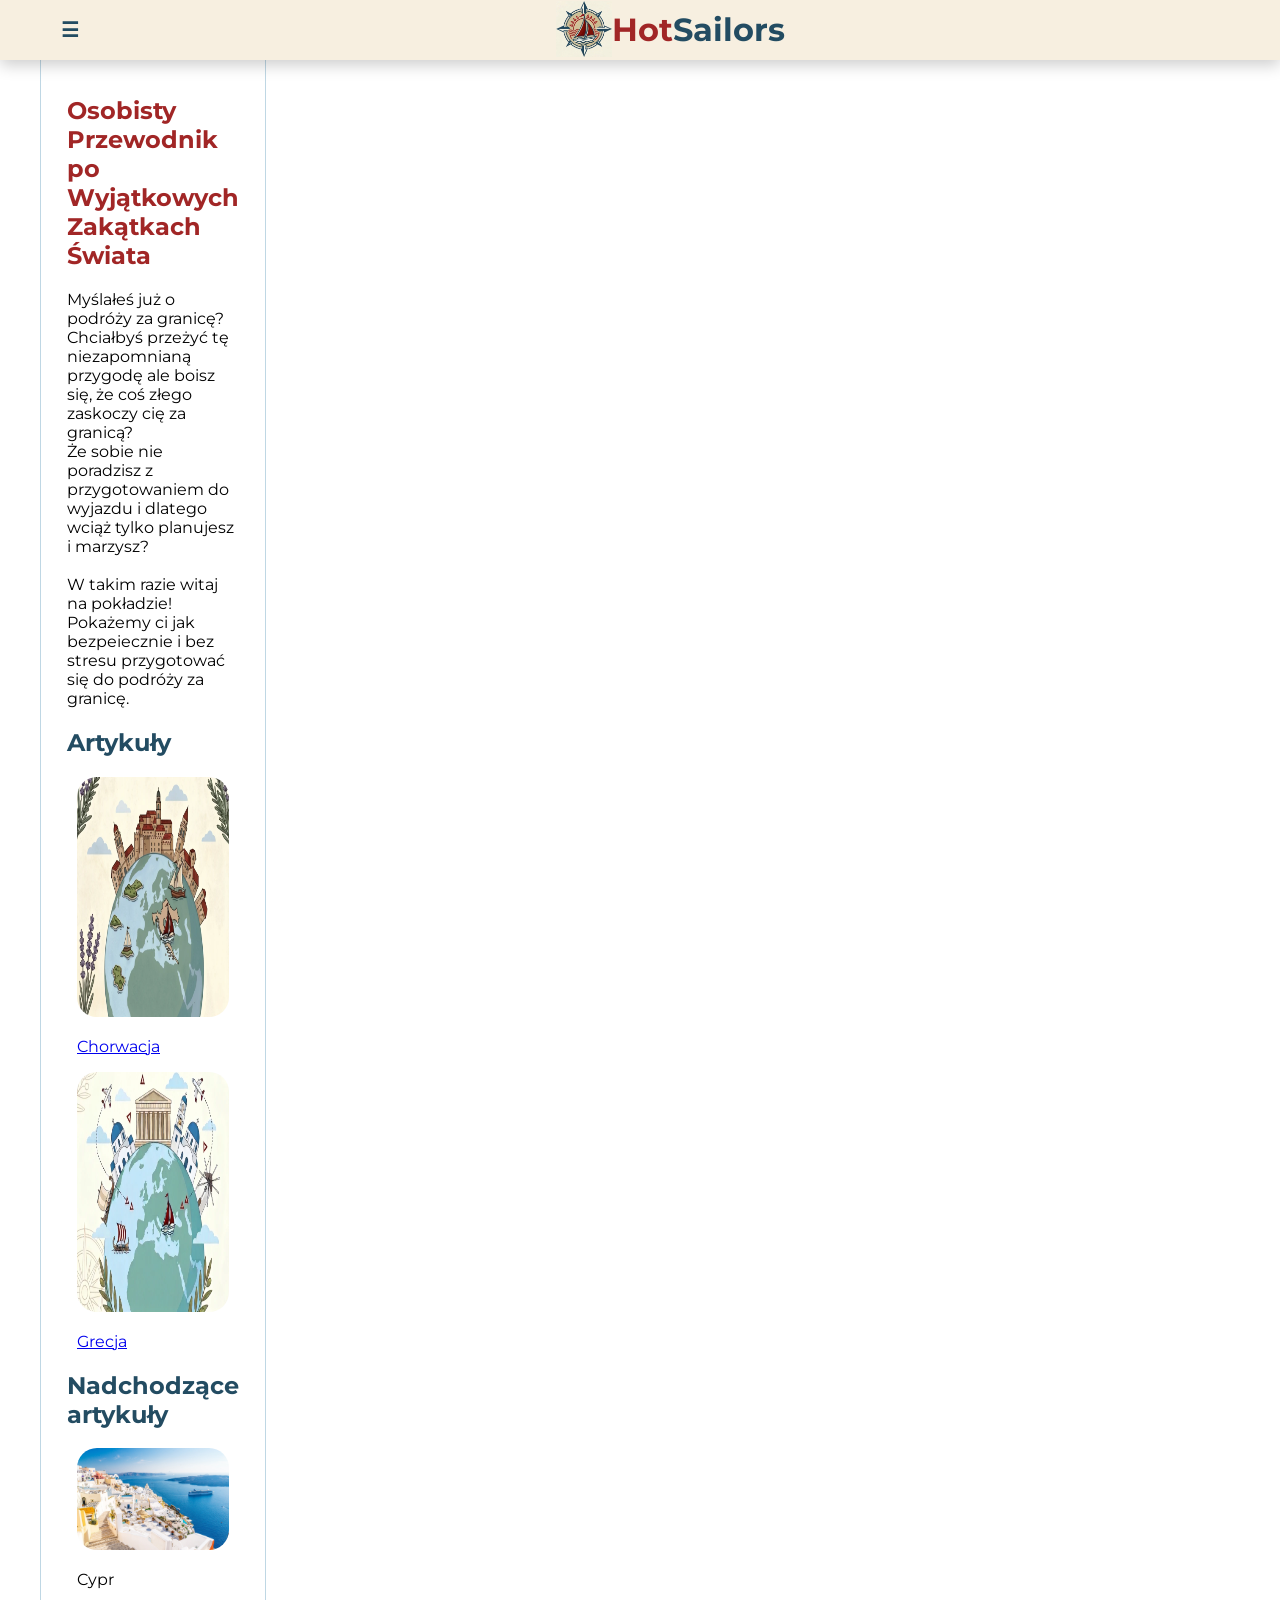
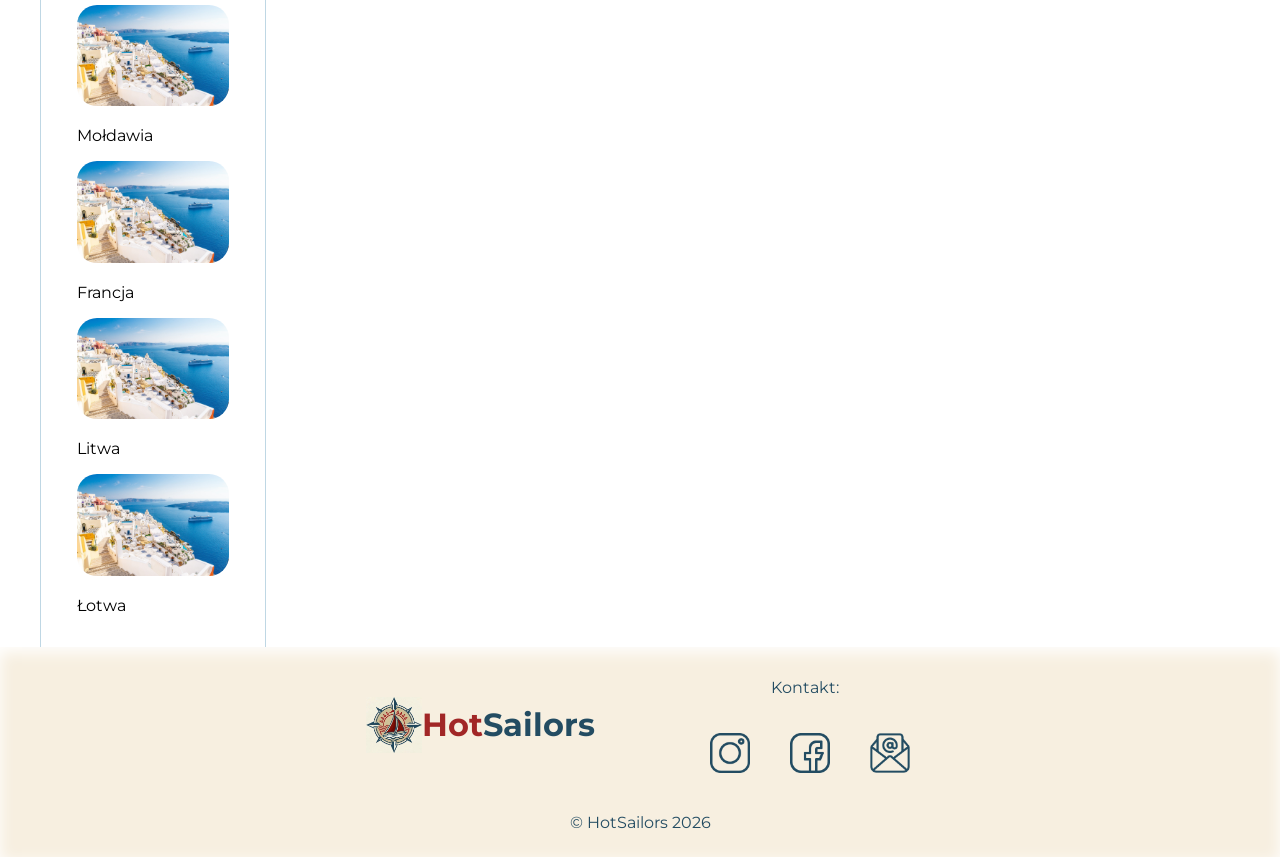
<file: index.html>
<!DOCTYPE html>
<html lang="pl">
<head>

    <meta charset="UTF-8">
    <meta name="viewport" content="width=device-width, initial-scale=1.0">

    <link href="https://fonts.googleapis.com/css2?family=Montserrat:wght@400;600;700&display=swap" rel="stylesheet">

    <link rel="stylesheet" href="style.css">

    <!--Favicon-->
    <link rel="icon" type="image/png" href="favicon/favicon-96x96.png" sizes="96x96" />
    <link rel="icon" type="image/svg+xml" href="favicon/favicon.svg" />
    <link rel="shortcut icon" href="favicon/favicon.ico" />
    <link rel="apple-touch-icon" sizes="180x180" href="favicon/apple-touch-icon.png" />
    <link rel="manifest" href="favicon/site.webmanifest" />

    <title>HotSailors</title>

</head>
<body>

    <!--Pasek nawigacyjny-->
    <nav>
        <div class="baner">
            <button id="hamburger" onclick="menu()">☰</button>
            <div id="hotsailors"> <a href="index.html"> <img id="Logo_HS" src="images/logo.webp" alt="Logo_HS" width="431px" height="440px"> <span id="hot">Hot</span><span id="sailors">Sailors</span></a></div> <!--baner-->
            <!-- <div>O</div> -->
        </div>
        <ul id="menu" class="menu">
            <li> <a href="index.html">Strona główna</a></li>
            <li> <a href="about/index.html">O nas</a></li>
            <li> <a href="contact/index.html">Kontakt</a></li>
        </ul>
    </nav>


    <!--Główna treść (Main)-->
    <main id="main"> 
        <article class="page">
            <div> <h1>Osobisty Przewodnik po Wyjątkowych Zakątkach Świata</h1></div>
            <!--
            <div class="photos"> 
                <img src="images/grecja.jpg" alt="grecja">
                <p class="imgdis">Grecja</p>
            </div>
            -->
            <div class="textAbout"> 
                <p>
                    Myślałeś już o podróży za granicę? 
                    Chciałbyś przeżyć tę niezapomnianą przygodę ale boisz się, że coś złego zaskoczy cię za granicą?<br>
                    Że sobie nie poradzisz z przygotowaniem do wyjazdu i dlatego wciąż tylko planujesz i marzysz?<br><br>
                    W takim razie witaj na pokładzie!
                    Pokażemy ci jak bezpeiecznie i bez stresu przygotować się do podróży za granicę.
                </p>
            </div>
            <div> <h2>Artykuły</h2></div>
            <div class="articleSelect" id="artColor1">
                <div> <a href="article/croatia/index.html"> <img src="images/chorwacja.webp" alt="Chorwacja" width="359px" height="240px"> <p>Chorwacja</p></a></div>
                <div> <a href="article/greece/index.html"> <img src="images/grecja.webp" alt="Grecja" width="359px" height="240px"> <p>Grecja</p></a></div>
            </div>
            <div> <h2>Nadchodzące artykuły</h2></div>
            <div class="articleSelect" id="artColor2">
                <div> <!-- <a href="greece.html"> --> <img src="images/grecja.jpg" alt="Cypr" loading="lazy"> <p>Cypr</p> <!-- </a> --> </div>
                <div> <!-- <a href="greece.html"> --> <img src="images/grecja.jpg" alt="Moldawia" loading="lazy"> <p>Mołdawia</p> <!-- </a> --> </div>
                <div> <!-- <a href="greece.html"> --> <img src="images/grecja.jpg" alt="Francja" loading="lazy"> <p>Francja</p> <!-- </a> --> </div>
                <div> <!-- <a href="greece.html"> --> <img src="images/grecja.jpg" alt="Litwa" loading="lazy"> <p>Litwa</p> <!-- </a> --> </div>
                <div> <!-- <a href="greece.html"> --> <img src="images/grecja.jpg" alt="Łotwa" loading="lazy"> <p>Łotwa</p> <!-- </a> --> </div>
            </div>
        </article>
    </main>


    <!--Stopka-->
    <footer>
        <div class="fcontent">
            <div id="hotsailors"> <a href="index.html"> <img id="Logo_HS" src="images/logo.webp" alt="Logo_HS" width="431px" height="440px" loading="lazy"> <span id="hot">Hot</span><span id="sailors">Sailors</span></a></div>
            <div> 
                <p>Kontakt:</p>
                <div id="massage">
                    <div class="links"> <a href="https://www.instagram.com/hotsailors?utm_source=ig_web_button_share_sheet&igsh=ZDNlZDc0MzIxNw=="> <img src="images/instagram.png" alt="instagram" width="512px" height="512px" loading="lazy"></a></div>
                    <div class="links"> <a href="https://www.facebook.com/share/1D2pGntu9k/?mibextid=wwXIfr"> <img src="images/facebook.png" alt="facebook" width="512px" height="512px" loading="lazy"></a></div>
                    <div class="links"> <a href="mailto:biuro.hotsailors@gmail.com"> <img src="images/mail.png" alt="mail" width="512px" height="512px" loading="lazy"></a></div>
                </div>
            </div>
        </div>
        <div id="copyright"> <p>&copy HotSailors 2026</p></div>
    </footer>

    <!--Nawigacja skrypt-->
    <script>
        let a1 = true;
        function menu(){
            document.getElementById("menu").classList.toggle("active");
            var tekst = document.getElementById("hamburger");
            var main = document.getElementById("main");
            //var aside = document.getElementsByClass("aside");
            if(a1==true){
                tekst.innerHTML="×";
                tekst.style.fontSize="40px";
                tekst.style.fontWeight="normal";
                main.style.paddingTop="100px";
                //aside.style.top="100px";
                a1 = false;
            }
            else{
                tekst.innerHTML="☰";
                tekst.style.fontSize="20px";
                tekst.style.fontWeight="bold";
                main.style.paddingTop="60px";
                //aside.style.top="60px";
                a1 = true;
            }
        }
    </script>
</body>
</html>
</file>
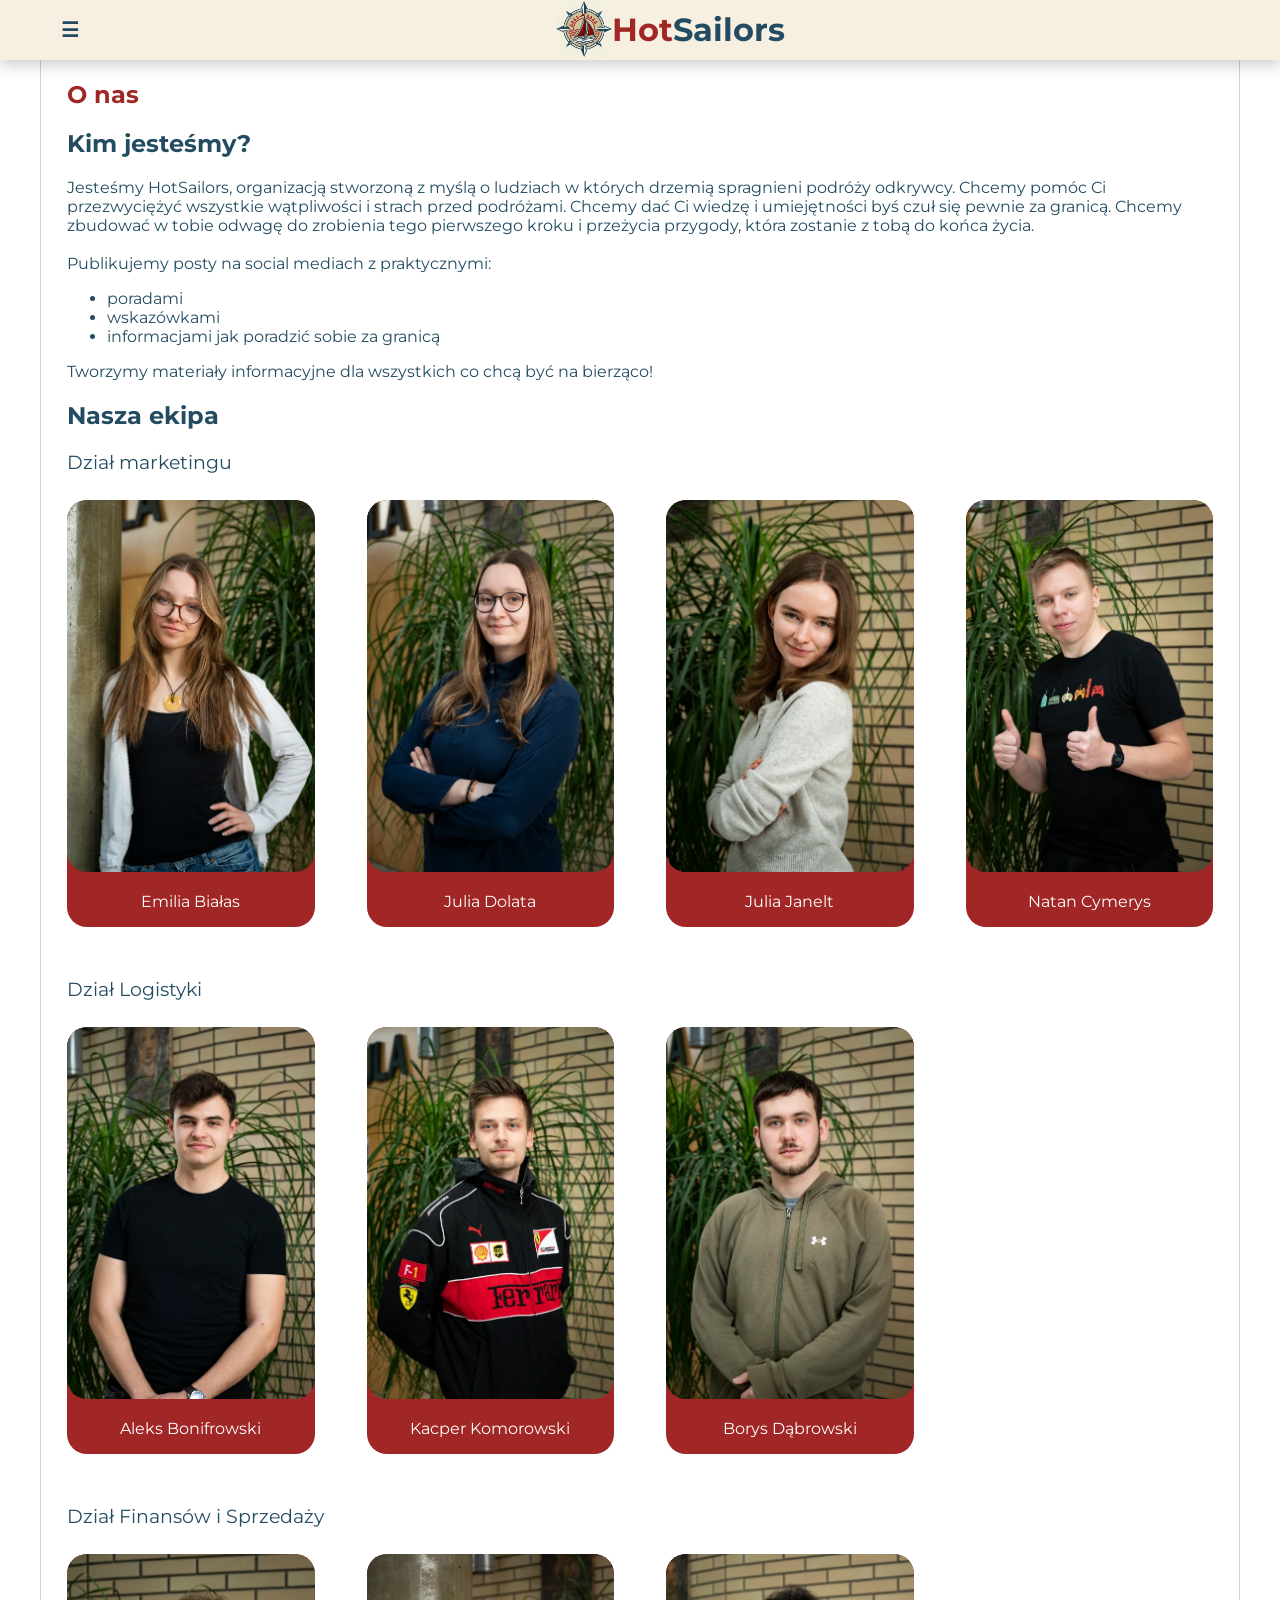
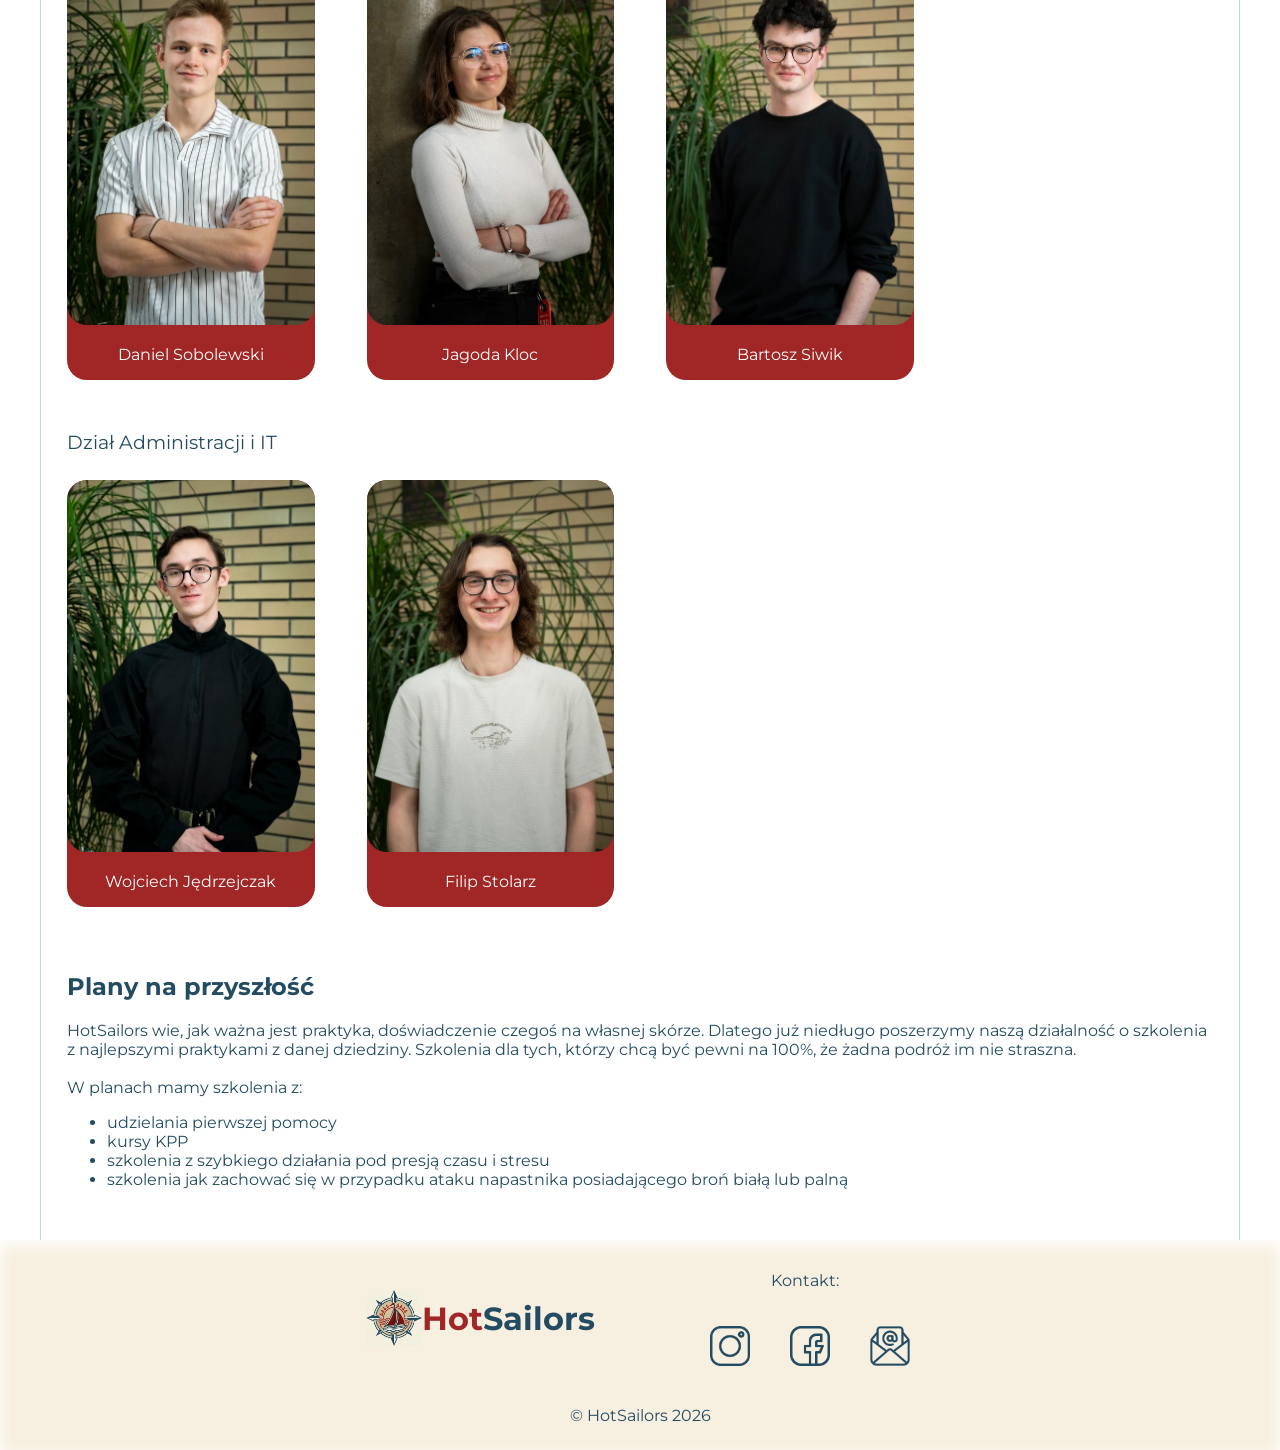
<file: about/index.html>
<!DOCTYPE html>
<html lang="pl">
<head>

    <meta charset="UTF-8">
    <meta name="viewport" content="width=device-width, initial-scale=1.0">

    <link href="https://fonts.googleapis.com/css2?family=Montserrat:wght@400;600;700&display=swap" rel="stylesheet">

    <link rel="stylesheet" href="style.css">

    <!--Favicon-->
    <link rel="icon" type="image/png" href="../favicon/favicon-96x96.png" sizes="96x96" />
    <link rel="icon" type="image/svg+xml" href="../favicon/favicon.svg" />
    <link rel="shortcut icon" href="../favicon/favicon.ico" />
    <link rel="apple-touch-icon" sizes="180x180" href="../favicon/apple-touch-icon.png" />
    <link rel="manifest" href="../favicon/site.webmanifest" />

    <title>O nas</title>

</head>
<body>

    <!--Pasek nawigacyjny-->
    <nav>
        <div class="baner">
            <button id="hamburger" onclick="menu()">☰</button>
            <div id="hotsailors"> <a href="../index.html"> <img id="Logo_HS" src="../images/logo.webp" alt="Logo_HS" width="431px" height="440px"> <span id="hot">Hot</span><span id="sailors">Sailors</span></a></div> <!--baner-->
            <!-- <div>O</div> -->
        </div>
        <ul id="menu" class="menu">
            <li> <a href="../index.html">Strona główna</a></li>
            <li> <a href="index.html">O nas</a></li>
            <li> <a href="../contact/index.html">Kontakt</a></li>
        </ul>
    </nav>


    <!--Główna treść (Main)-->
    <main id="main"> 
        <article class="page">
            <div class="textAbout">
                <div> <h1>O nas</h1></div>
                <!--
                <div class="photos"> 
                    <img src="images/grecja.jpg" alt="grecja">
                    <p class="imgdis">Grecja</p>
                </div>
                -->
                <div> <h2>Kim jesteśmy?</h2></div>
                <div>  
                    <p>
                        Jesteśmy HotSailors, organizacją stworzoną z myślą o ludziach w których drzemią spragnieni podróży odkrywcy. 
                        Chcemy pomóc Ci przezwyciężyć wszystkie wątpliwości i strach przed podróżami. 
                        Chcemy dać Ci wiedzę i umiejętności byś czuł się pewnie za granicą.
                        Chcemy zbudować w tobie odwagę do zrobienia tego pierwszego kroku i przeżycia przygody, która zostanie z tobą do końca życia. <br><br>
                        Publikujemy posty na social mediach z praktycznymi:
                        <ul>
                            <li>poradami</li>
                            <li>wskazówkami</li>
                            <li>informacjami jak poradzić sobie za granicą</li>
                        </ul>
                        Tworzymy materiały informacyjne dla wszystkich co chcą być na bierząco!
                    </p>
                </div>
                <div> <h2>Nasza ekipa</h2></div>
            </div>
            <div class="photos">
                <div> <p class="sections">Dział marketingu</p></div>
                <div class="tothe">
                    <div><img src="images/Emilia.webp" alt="1" width="248" height="372"> <p>Emilia Białas</p></div>
                    <div><img src="images/JuliaD.webp" alt="2" width="248" height="372"> <p>Julia Dolata</p></div>
                    <div><img src="images/Julia.webp" alt="3" width="248" height="372"> <p>Julia Janelt</p></div>
                    <div><img src="images/Natan.webp" alt="4" width="248" height="372"> <p>Natan Cymerys</p></div>
                </div>
                <br>
                <div> <p class="sections">Dział Logistyki</p></div>
                <div class="tothe">
                    <div><img src="images/Aleks.webp" alt="5" width="248" height="372" loading="lazy"> <p>Aleks Bonifrowski</p></div>
                    <div><img src="images/Kacper.webp" alt="6" width="248" height="372" loading="lazy"> <p>Kacper Komorowski</p></div>
                    <div><img src="images/Borys.webp" alt="7" width="248" height="372" loading="lazy"> <p>Borys Dąbrowski</p></div>
                </div>
                <br>
                <div> <p class="sections">Dział Finansów i Sprzedaży</p></div>
                <div class="tothe">
                    <div><img src="images/Daniel.webp" alt="8" width="248" height="372" loading="lazy"> <p>Daniel Sobolewski</p></div>
                    <div><img src="images/Jagoda.webp" alt="9" width="248" height="372" loading="lazy"> <p>Jagoda Kloc</p></div>
                    <div><img src="images/Bartosz.webp" alt="10" width="248" height="372" loading="lazy"> <p>Bartosz Siwik</p></div>
                </div>
                <br>
                <div> <p class="sections">Dział Administracji i IT</p></div>
                <div class="tothe">
                    <div><img src="images/Wojciech.webp" alt="11" width="248" height="372" loading="lazy"> <p>Wojciech Jędrzejczak</p></div>
                    <div><img src="images/Filip.webp" alt="12" width="248" height="372" loading="lazy"> <p>Filip Stolarz</p></div>
                </div>
                <br>
            </div>
            <div class="textAbout">
                <h2>Plany na przyszłość</h2>
                <p>
                    HotSailors wie, jak ważna jest praktyka, doświadczenie czegoś na własnej skórze.
                    Dlatego już niedługo poszerzymy naszą działalność o szkolenia z najlepszymi praktykami z danej dziedziny.
                    Szkolenia dla tych, którzy chcą być pewni na 100%, że żadna podróż im nie straszna. <br><br>
                    W planach mamy szkolenia z:
                    <ul>
                        <li>udzielania pierwszej pomocy</li>
                        <li>kursy KPP</li>
                        <li>szkolenia z szybkiego działania pod presją czasu i stresu</li>
                        <li>szkolenia jak zachować się w przypadku ataku napastnika posiadającego broń białą lub palną</li>
                    </ul><br>
                </p>
            </div>
        </article>
        
    </main>


    <!--Stopka-->
    <footer>
        <div class="fcontent">
            <div id="hotsailors"> <a href="../index.html"> <img id="Logo_HS" src="../images/logo.webp" alt="Logo_HS" width="431px" height="440px" loading="lazy"> <span id="hot">Hot</span><span id="sailors">Sailors</span></a></div>
            <div> 
                <p>Kontakt:</p>
                <div id="massage">
                    <div class="links"> <a href="https://www.instagram.com/hotsailors?utm_source=ig_web_button_share_sheet&igsh=ZDNlZDc0MzIxNw=="> <img src="../images/instagram.png" alt="instagram" width="512px" height="512px" loading="lazy"></a></div>
                    <div class="links"> <a href="https://www.facebook.com/share/1D2pGntu9k/?mibextid=wwXIfr"> <img src="../images/facebook.png" alt="facebook" width="512px" height="512px" loading="lazy"></a></div>
                    <div class="links"> <a href="mailto:biuro.hotsailors@gmail.com"> <img src="../images/mail.png" alt="mail" width="512px" height="512px" loading="lazy"></a></div>
                </div>
            </div>
        </div>
        <div id="copyright"> <p>&copy HotSailors 2026</p></div>
    </footer>

    <!--Nawigacja skrypt-->
    <script>
        let a1 = true;
        function menu(){
            document.getElementById("menu").classList.toggle("active");
            var tekst = document.getElementById("hamburger");
            var main = document.getElementById("main");
            //var aside = document.getElementsByClass("aside");
            if(a1==true){
                tekst.innerHTML="×";
                tekst.style.fontSize="40px";
                tekst.style.fontWeight="normal";
                main.style.paddingTop="100px";
                //aside.style.top="100px";
                a1 = false;
            }
            else{
                tekst.innerHTML="☰";
                tekst.style.fontSize="20px";
                tekst.style.fontWeight="bold";
                main.style.paddingTop="60px";
                //aside.style.top="60px";
                a1 = true;
            }
        }
    </script>
</body>
</html>
</file>
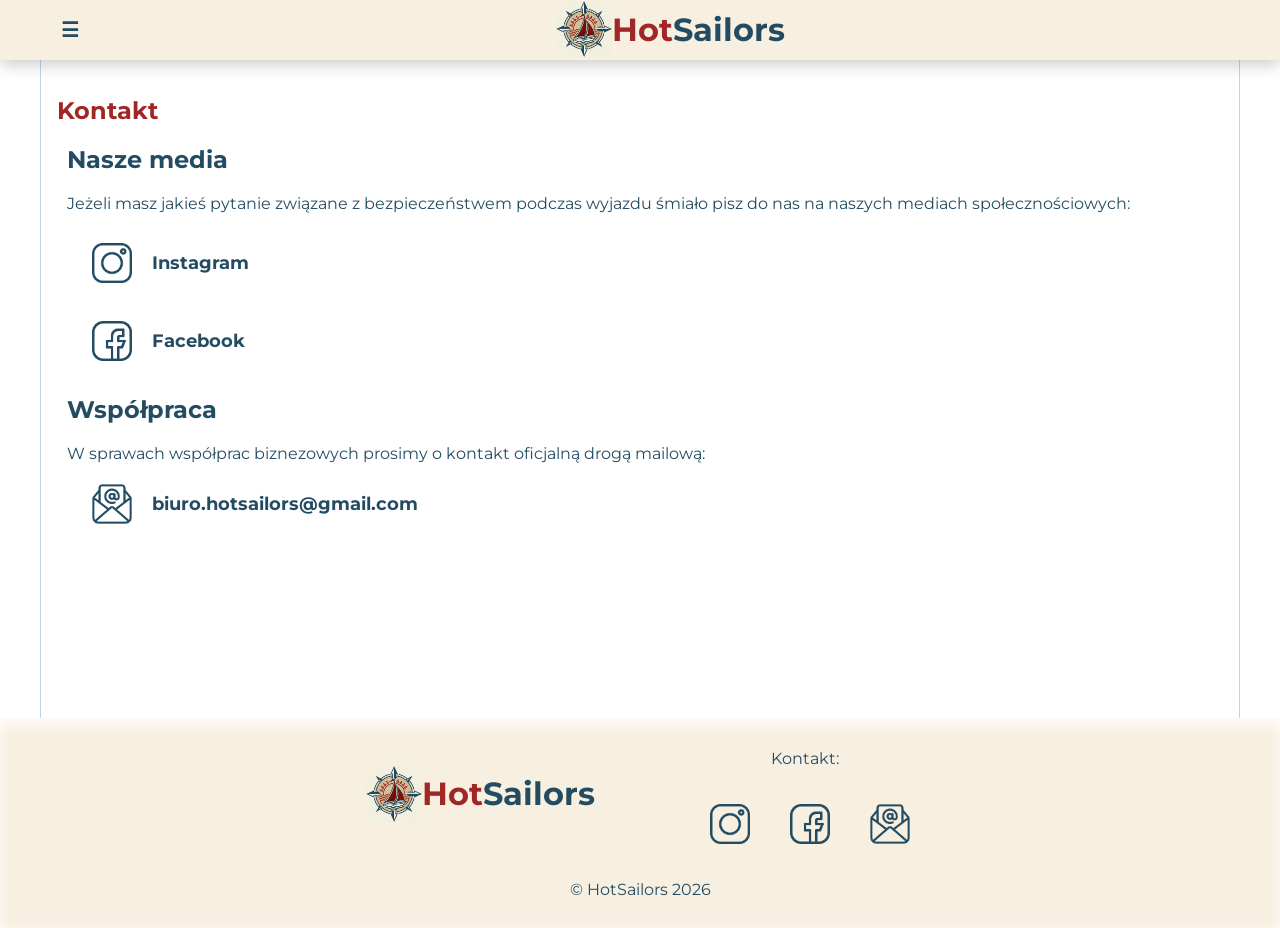
<file: contact/index.html>
<!DOCTYPE html>
<html lang="pl">
<head>

    <meta charset="UTF-8">
    <meta name="viewport" content="width=device-width, initial-scale=1.0">

    <link href="https://fonts.googleapis.com/css2?family=Montserrat:wght@400;600;700&display=swap" rel="stylesheet">

    <link rel="stylesheet" href="style.css">

    <!--Favicon-->
    <link rel="icon" type="image/png" href="../favicon/favicon-96x96.png" sizes="96x96" />
    <link rel="icon" type="image/svg+xml" href="../favicon/favicon.svg" />
    <link rel="shortcut icon" href="../favicon/favicon.ico" />
    <link rel="apple-touch-icon" sizes="180x180" href="../favicon/apple-touch-icon.png" />
    <link rel="manifest" href="../favicon/site.webmanifest" />

    <title>Kontakt</title>

</head>
<body>

    <!--Pasek nawigacyjny-->
    <nav>
        <div class="baner">
            <button id="hamburger" onclick="menu()">☰</button>
            <div id="hotsailors"> <a href="../index.html"> <img id="Logo_HS" src="../images/logo.webp" alt="Logo_HS" width="431px" height="440px"> <span id="hot">Hot</span><span id="sailors">Sailors</span></a></div> <!--baner-->
            <!-- <div>O</div> -->
        </div>
        <ul id="menu" class="menu">
            <li> <a href="../index.html">Strona główna</a></li>
            <li> <a href="../about/index.html">O nas</a></li>
            <li> <a href="index.html">Kontakt</a></li>
        </ul>
    </nav>


    <!--Główna treść (Main)-->
    <main id="main"> 
        <article class="page">
            <h1>Kontakt</h1>
            <div class="contact"> 
                <h2>Nasze media</h2>
                <p>Jeżeli masz jakieś pytanie związane z bezpieczeństwem podczas wyjazdu śmiało pisz do nas na naszych mediach społecznościowych:</p>
                <div class="links"> <a href="https://www.instagram.com/hotsailors?utm_source=ig_web_button_share_sheet&igsh=ZDNlZDc0MzIxNw=="> <img src="../images/instagram.png" alt="instagram"> <p>Instagram</p></a></div>
                <div class="links"> <a href="https://www.facebook.com/share/1D2pGntu9k/?mibextid=wwXIfr"> <img src="../images/facebook.png" alt="facebook"> <p>Facebook</p></a></div>
                <h2>Współpraca</h2>
                <p>W sprawach współprac biznezowych prosimy o kontakt oficjalną drogą mailową:</p>
                <div class="links"> <a href="mailto:biuro.hotsailors@gmail.com"> <img src="../images/mail.png" alt="mail"> <span>biuro.hotsailors@gmail.com</span></a></div>
            </div>
        </article>
    </main>


    <!--Stopka-->
    <footer>
        <div class="fcontent">
            <div id="hotsailors"> <a href="../index.html"> <img id="Logo_HS" src="../images/logo.webp" alt="Logo_HS" width="431px" height="440px"> <span id="hot">Hot</span><span id="sailors">Sailors</span></a></div>
            <div> 
                <p>Kontakt:</p>
                <div id="massage">
                    <div class="links"> <a href="https://www.instagram.com/hotsailors?utm_source=ig_web_button_share_sheet&igsh=ZDNlZDc0MzIxNw=="> <img src="../images/instagram.png" alt="instagram" width="512px" height="512px"></a></div>
                    <div class="links"> <a href="https://www.facebook.com/share/1D2pGntu9k/?mibextid=wwXIfr"> <img src="../images/facebook.png" alt="facebook" width="512px" height="512px"></a></div>
                    <div class="links"> <a href="mailto:biuro.hotsailors@gmail.com"> <img src="../images/mail.png" alt="mail" width="512px" height="512px"></a></div>
                </div>
            </div>
        </div>
        <div id="copyright"> <p>&copy HotSailors 2026</p></div>
    </footer>

    <!--Nawigacja skrypt-->
    <script>
        let a1 = true;
        function menu(){
            document.getElementById("menu").classList.toggle("active");
            var tekst = document.getElementById("hamburger");
            var main = document.getElementById("main");
            //var aside = document.getElementsByClass("aside");
            if(a1==true){
                tekst.innerHTML="×";
                tekst.style.fontSize="40px";
                tekst.style.fontWeight="normal";
                main.style.paddingTop="100px";
                //aside.style.top="100px";
                a1 = false;
            }
            else{
                tekst.innerHTML="☰";
                tekst.style.fontSize="20px";
                tekst.style.fontWeight="bold";
                main.style.paddingTop="60px";
                //aside.style.top="60px";
                a1 = true;
            }
        }
    </script>
</body>
</html>
</file>
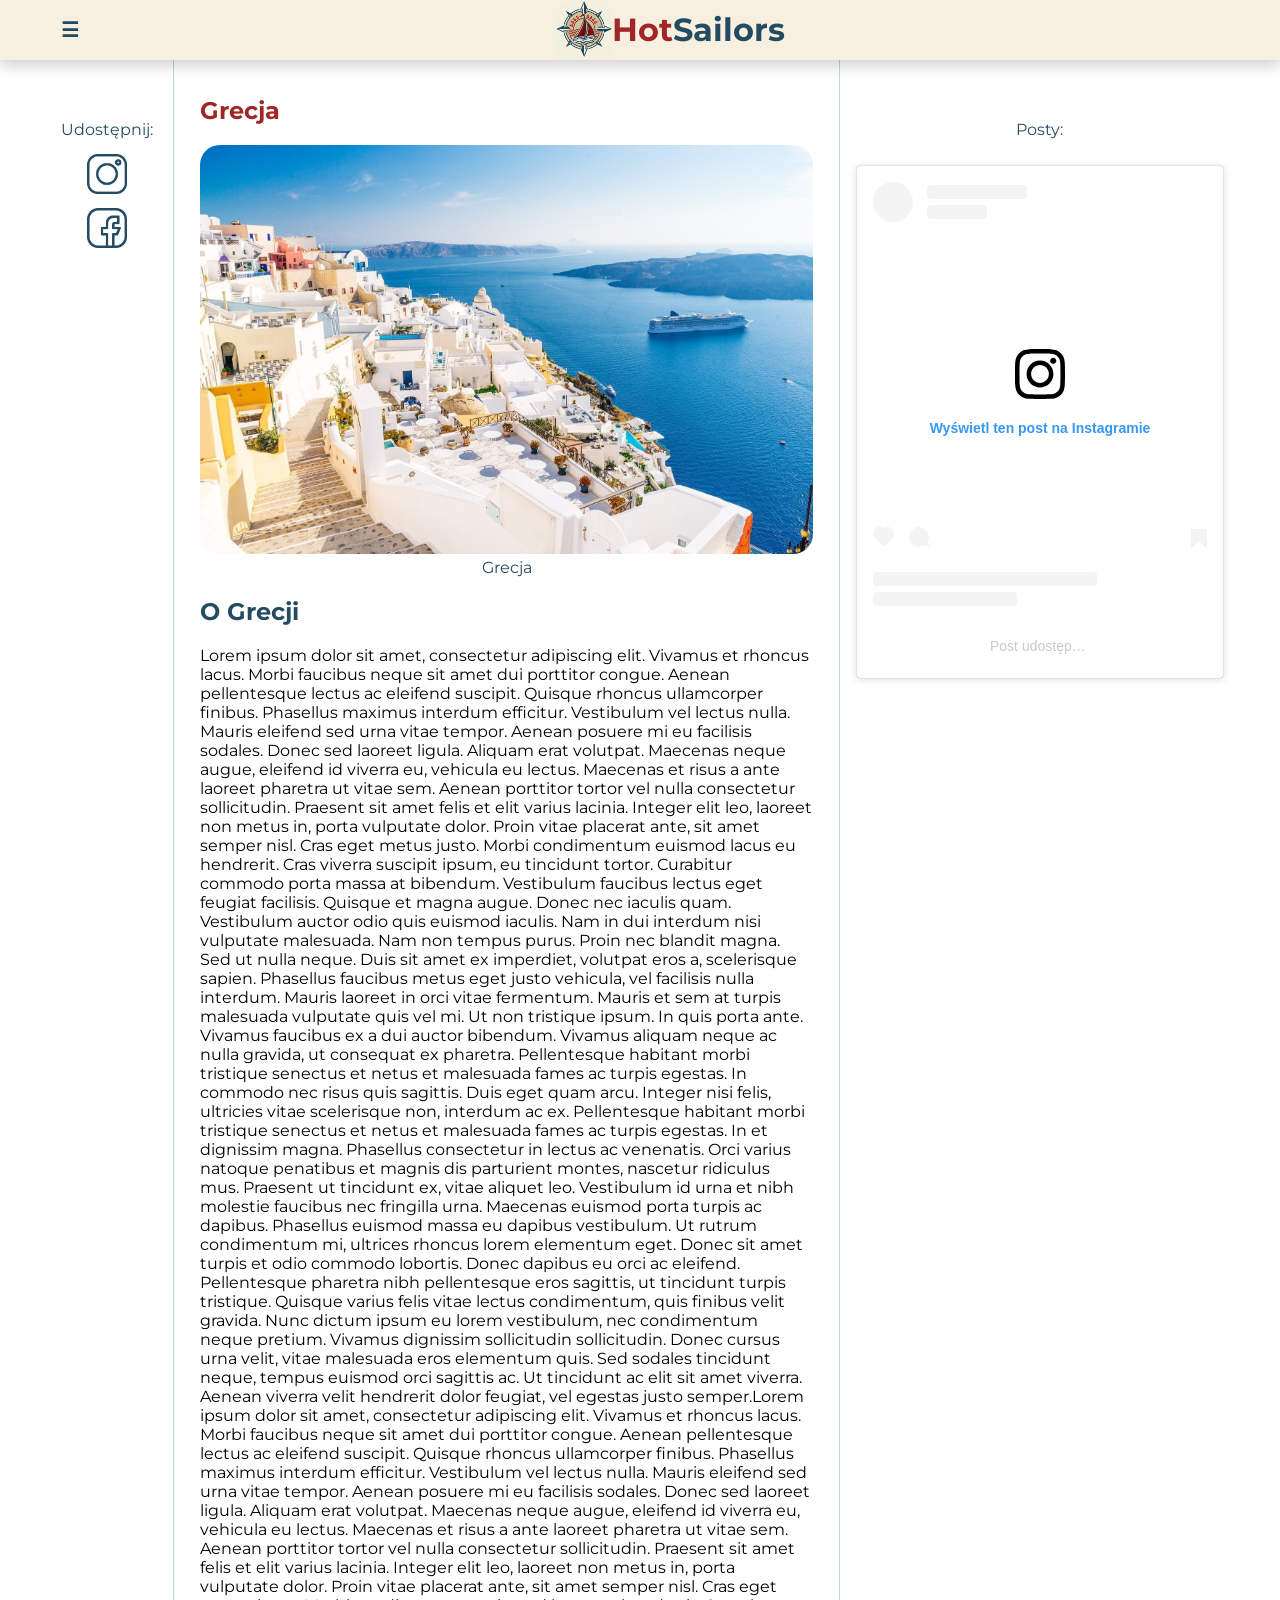
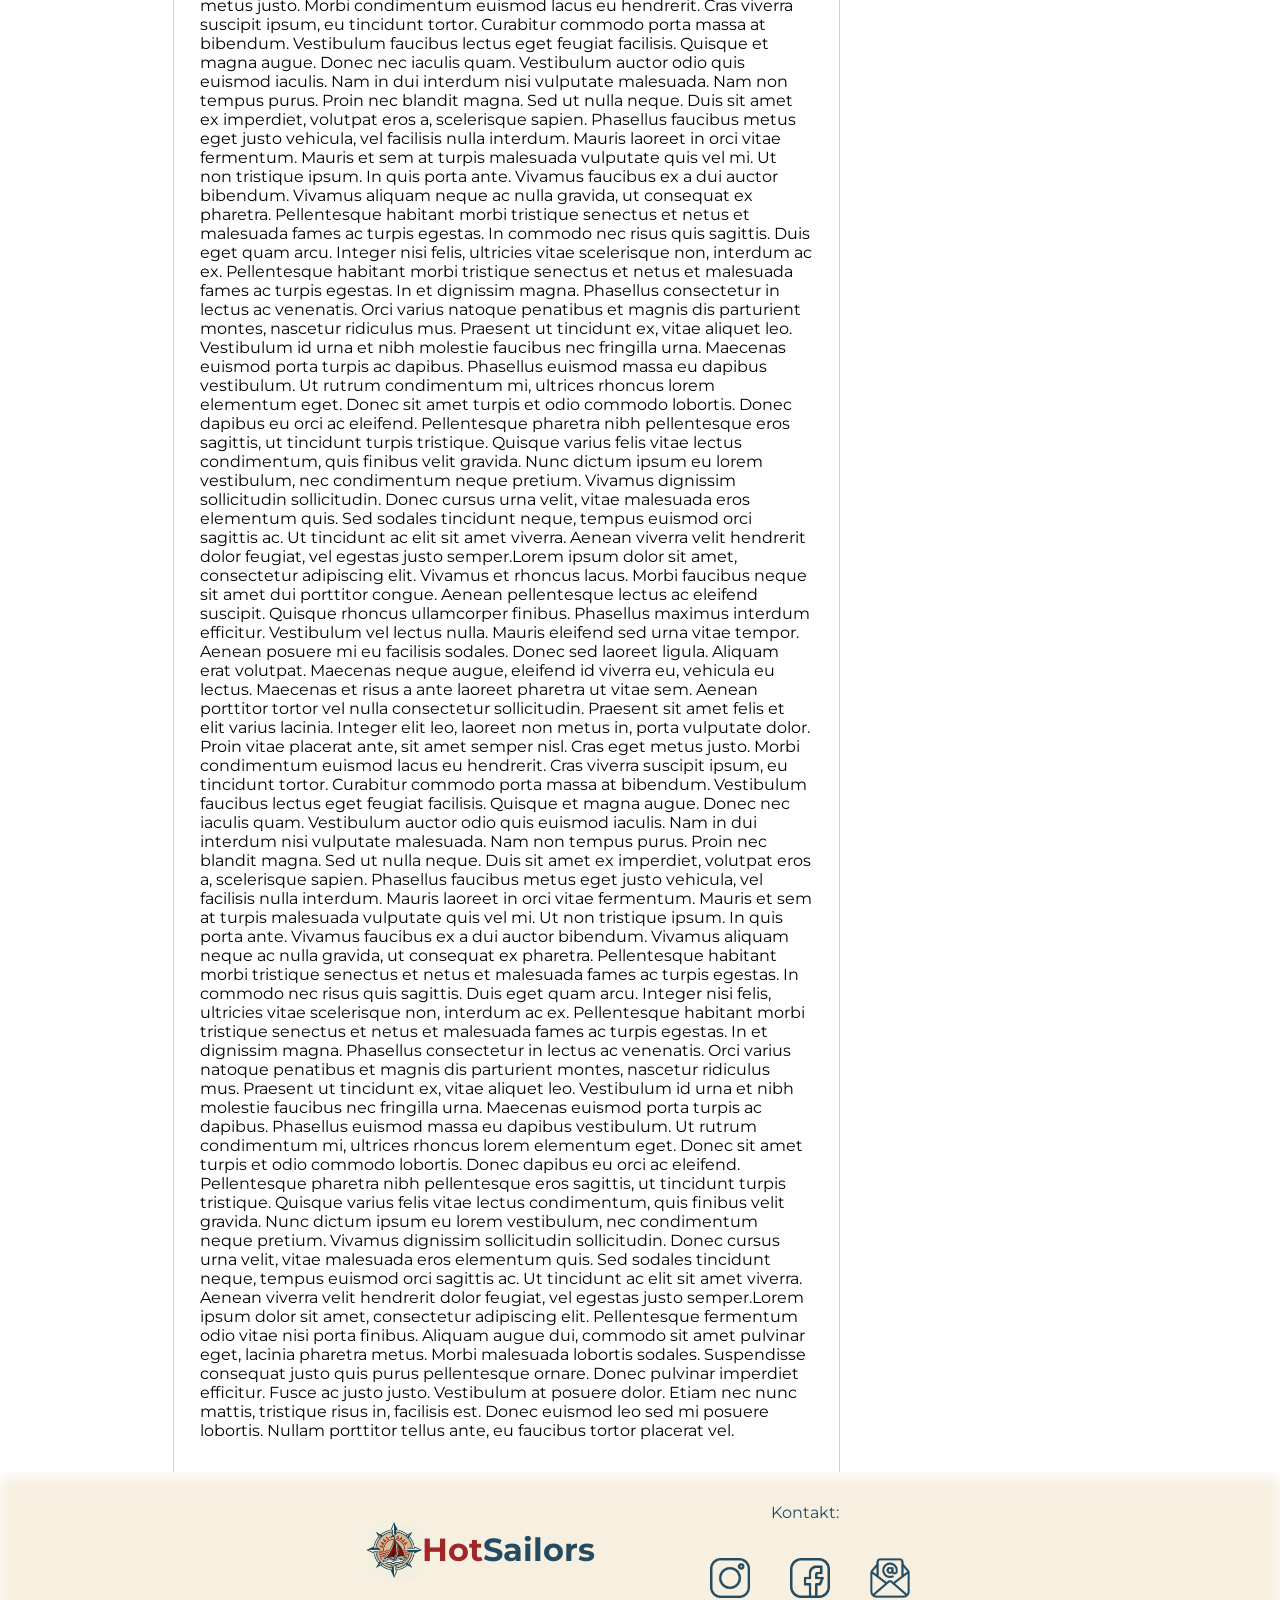
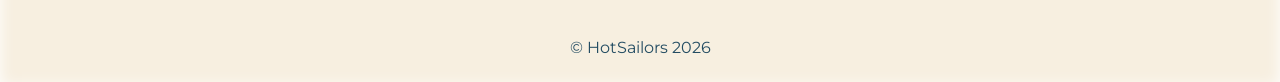
<file: article/greece/index.html>
<!DOCTYPE html>
<html lang="pl">
<head>

    <meta charset="UTF-8">
    <meta name="viewport" content="width=device-width, initial-scale=1.0">

    <link href="https://fonts.googleapis.com/css2?family=Montserrat:wght@400;600;700&display=swap" rel="stylesheet">

    <link rel="stylesheet" href="style.css">

    <!--Favicon-->
    <link rel="icon" type="image/png" href="../../favicon/favicon-96x96.png" sizes="96x96" />
    <link rel="icon" type="image/svg+xml" href="../../favicon/favicon.svg" />
    <link rel="shortcut icon" href="../../favicon/favicon.ico" />
    <link rel="apple-touch-icon" sizes="180x180" href="../../favicon/apple-touch-icon.png" />
    <link rel="manifest" href="../../favicon/site.webmanifest" />

    <title>Grecja</title>

</head>
<body>

    <!--Pasek nawigacyjny-->
    <nav>
        <div class="baner">
            <button id="hamburger" onclick="menu()">☰</button>
            <div id="hotsailors"> <a href="../../index.html"> <img id="Logo_HS" src="../../images/logo.webp" alt="Logo_HS" width="431px" height="440px"> <span id="hot">Hot</span><span id="sailors">Sailors</span></a></div> <!--baner-->
            <!-- <div>O</div> -->
        </div>
        <ul id="menu" class="menu">
            <li> <a href="../../index.html">Strona główna</a></li>
            <li> <a href="../../about/index.html">O nas</a></li>
            <li> <a href="../../contact/index.html">Kontakt</a></li>
        </ul>
    </nav>


    <!--Główna treść (Main)-->
    <main id="main"> 
        <aside id="shere" class="aside">
            <p>Udostępnij:</p>
            <div class="links"> <a href=""> <img src="../../images/instagram.png" alt="instagram" width="512px" height="512px"></a></div>
            <div class="links"> <a href=""> <img src="../../images/facebook.png" alt="facebook" width="512px" height="512px"></a></div>
        </aside>
        <article class="page">
            <div> <h1>Grecja</h1></div>
            <div> 
                <img src="../../images/grecja.jpg" alt="grecja">
                <p id="imgdis">Grecja</p>
            </div>
            <div> <h2>O Grecji</h2></div>
            <div> <p>Lorem ipsum dolor sit amet, consectetur adipiscing elit. Vivamus et rhoncus lacus. Morbi faucibus neque sit amet dui porttitor congue. Aenean pellentesque lectus ac eleifend suscipit. Quisque rhoncus ullamcorper finibus. Phasellus maximus interdum efficitur. Vestibulum vel lectus nulla. Mauris eleifend sed urna vitae tempor. Aenean posuere mi eu facilisis sodales. Donec sed laoreet ligula. Aliquam erat volutpat. Maecenas neque augue, eleifend id viverra eu, vehicula eu lectus.

                Maecenas et risus a ante laoreet pharetra ut vitae sem. Aenean porttitor tortor vel nulla consectetur sollicitudin. Praesent sit amet felis et elit varius lacinia. Integer elit leo, laoreet non metus in, porta vulputate dolor. Proin vitae placerat ante, sit amet semper nisl. Cras eget metus justo. Morbi condimentum euismod lacus eu hendrerit. Cras viverra suscipit ipsum, eu tincidunt tortor. Curabitur commodo porta massa at bibendum. Vestibulum faucibus lectus eget feugiat facilisis.
                
                Quisque et magna augue. Donec nec iaculis quam. Vestibulum auctor odio quis euismod iaculis. Nam in dui interdum nisi vulputate malesuada. Nam non tempus purus. Proin nec blandit magna. Sed ut nulla neque. Duis sit amet ex imperdiet, volutpat eros a, scelerisque sapien. Phasellus faucibus metus eget justo vehicula, vel facilisis nulla interdum. Mauris laoreet in orci vitae fermentum. Mauris et sem at turpis malesuada vulputate quis vel mi. Ut non tristique ipsum. In quis porta ante.
                
                Vivamus faucibus ex a dui auctor bibendum. Vivamus aliquam neque ac nulla gravida, ut consequat ex pharetra. Pellentesque habitant morbi tristique senectus et netus et malesuada fames ac turpis egestas. In commodo nec risus quis sagittis. Duis eget quam arcu. Integer nisi felis, ultricies vitae scelerisque non, interdum ac ex. Pellentesque habitant morbi tristique senectus et netus et malesuada fames ac turpis egestas. In et dignissim magna. Phasellus consectetur in lectus ac venenatis. Orci varius natoque penatibus et magnis dis parturient montes, nascetur ridiculus mus. Praesent ut tincidunt ex, vitae aliquet leo. Vestibulum id urna et nibh molestie faucibus nec fringilla urna. Maecenas euismod porta turpis ac dapibus. Phasellus euismod massa eu dapibus vestibulum.
                
                Ut rutrum condimentum mi, ultrices rhoncus lorem elementum eget. Donec sit amet turpis et odio commodo lobortis. Donec dapibus eu orci ac eleifend. Pellentesque pharetra nibh pellentesque eros sagittis, ut tincidunt turpis tristique. Quisque varius felis vitae lectus condimentum, quis finibus velit gravida. Nunc dictum ipsum eu lorem vestibulum, nec condimentum neque pretium. Vivamus dignissim sollicitudin sollicitudin. Donec cursus urna velit, vitae malesuada eros elementum quis. Sed sodales tincidunt neque, tempus euismod orci sagittis ac. Ut tincidunt ac elit sit amet viverra. Aenean viverra velit hendrerit dolor feugiat, vel egestas justo semper.Lorem ipsum dolor sit amet, consectetur adipiscing elit. Vivamus et rhoncus lacus. Morbi faucibus neque sit amet dui porttitor congue. Aenean pellentesque lectus ac eleifend suscipit. Quisque rhoncus ullamcorper finibus. Phasellus maximus interdum efficitur. Vestibulum vel lectus nulla. Mauris eleifend sed urna vitae tempor. Aenean posuere mi eu facilisis sodales. Donec sed laoreet ligula. Aliquam erat volutpat. Maecenas neque augue, eleifend id viverra eu, vehicula eu lectus.

                Maecenas et risus a ante laoreet pharetra ut vitae sem. Aenean porttitor tortor vel nulla consectetur sollicitudin. Praesent sit amet felis et elit varius lacinia. Integer elit leo, laoreet non metus in, porta vulputate dolor. Proin vitae placerat ante, sit amet semper nisl. Cras eget metus justo. Morbi condimentum euismod lacus eu hendrerit. Cras viverra suscipit ipsum, eu tincidunt tortor. Curabitur commodo porta massa at bibendum. Vestibulum faucibus lectus eget feugiat facilisis.
                
                Quisque et magna augue. Donec nec iaculis quam. Vestibulum auctor odio quis euismod iaculis. Nam in dui interdum nisi vulputate malesuada. Nam non tempus purus. Proin nec blandit magna. Sed ut nulla neque. Duis sit amet ex imperdiet, volutpat eros a, scelerisque sapien. Phasellus faucibus metus eget justo vehicula, vel facilisis nulla interdum. Mauris laoreet in orci vitae fermentum. Mauris et sem at turpis malesuada vulputate quis vel mi. Ut non tristique ipsum. In quis porta ante.
                
                Vivamus faucibus ex a dui auctor bibendum. Vivamus aliquam neque ac nulla gravida, ut consequat ex pharetra. Pellentesque habitant morbi tristique senectus et netus et malesuada fames ac turpis egestas. In commodo nec risus quis sagittis. Duis eget quam arcu. Integer nisi felis, ultricies vitae scelerisque non, interdum ac ex. Pellentesque habitant morbi tristique senectus et netus et malesuada fames ac turpis egestas. In et dignissim magna. Phasellus consectetur in lectus ac venenatis. Orci varius natoque penatibus et magnis dis parturient montes, nascetur ridiculus mus. Praesent ut tincidunt ex, vitae aliquet leo. Vestibulum id urna et nibh molestie faucibus nec fringilla urna. Maecenas euismod porta turpis ac dapibus. Phasellus euismod massa eu dapibus vestibulum.
                
                Ut rutrum condimentum mi, ultrices rhoncus lorem elementum eget. Donec sit amet turpis et odio commodo lobortis. Donec dapibus eu orci ac eleifend. Pellentesque pharetra nibh pellentesque eros sagittis, ut tincidunt turpis tristique. Quisque varius felis vitae lectus condimentum, quis finibus velit gravida. Nunc dictum ipsum eu lorem vestibulum, nec condimentum neque pretium. Vivamus dignissim sollicitudin sollicitudin. Donec cursus urna velit, vitae malesuada eros elementum quis. Sed sodales tincidunt neque, tempus euismod orci sagittis ac. Ut tincidunt ac elit sit amet viverra. Aenean viverra velit hendrerit dolor feugiat, vel egestas justo semper.Lorem ipsum dolor sit amet, consectetur adipiscing elit. Vivamus et rhoncus lacus. Morbi faucibus neque sit amet dui porttitor congue. Aenean pellentesque lectus ac eleifend suscipit. Quisque rhoncus ullamcorper finibus. Phasellus maximus interdum efficitur. Vestibulum vel lectus nulla. Mauris eleifend sed urna vitae tempor. Aenean posuere mi eu facilisis sodales. Donec sed laoreet ligula. Aliquam erat volutpat. Maecenas neque augue, eleifend id viverra eu, vehicula eu lectus.

                Maecenas et risus a ante laoreet pharetra ut vitae sem. Aenean porttitor tortor vel nulla consectetur sollicitudin. Praesent sit amet felis et elit varius lacinia. Integer elit leo, laoreet non metus in, porta vulputate dolor. Proin vitae placerat ante, sit amet semper nisl. Cras eget metus justo. Morbi condimentum euismod lacus eu hendrerit. Cras viverra suscipit ipsum, eu tincidunt tortor. Curabitur commodo porta massa at bibendum. Vestibulum faucibus lectus eget feugiat facilisis.
                
                Quisque et magna augue. Donec nec iaculis quam. Vestibulum auctor odio quis euismod iaculis. Nam in dui interdum nisi vulputate malesuada. Nam non tempus purus. Proin nec blandit magna. Sed ut nulla neque. Duis sit amet ex imperdiet, volutpat eros a, scelerisque sapien. Phasellus faucibus metus eget justo vehicula, vel facilisis nulla interdum. Mauris laoreet in orci vitae fermentum. Mauris et sem at turpis malesuada vulputate quis vel mi. Ut non tristique ipsum. In quis porta ante.
                
                Vivamus faucibus ex a dui auctor bibendum. Vivamus aliquam neque ac nulla gravida, ut consequat ex pharetra. Pellentesque habitant morbi tristique senectus et netus et malesuada fames ac turpis egestas. In commodo nec risus quis sagittis. Duis eget quam arcu. Integer nisi felis, ultricies vitae scelerisque non, interdum ac ex. Pellentesque habitant morbi tristique senectus et netus et malesuada fames ac turpis egestas. In et dignissim magna. Phasellus consectetur in lectus ac venenatis. Orci varius natoque penatibus et magnis dis parturient montes, nascetur ridiculus mus. Praesent ut tincidunt ex, vitae aliquet leo. Vestibulum id urna et nibh molestie faucibus nec fringilla urna. Maecenas euismod porta turpis ac dapibus. Phasellus euismod massa eu dapibus vestibulum.
                
                Ut rutrum condimentum mi, ultrices rhoncus lorem elementum eget. Donec sit amet turpis et odio commodo lobortis. Donec dapibus eu orci ac eleifend. Pellentesque pharetra nibh pellentesque eros sagittis, ut tincidunt turpis tristique. Quisque varius felis vitae lectus condimentum, quis finibus velit gravida. Nunc dictum ipsum eu lorem vestibulum, nec condimentum neque pretium. Vivamus dignissim sollicitudin sollicitudin. Donec cursus urna velit, vitae malesuada eros elementum quis. Sed sodales tincidunt neque, tempus euismod orci sagittis ac. Ut tincidunt ac elit sit amet viverra. Aenean viverra velit hendrerit dolor feugiat, vel egestas justo semper.Lorem ipsum dolor sit amet, consectetur adipiscing elit. Pellentesque fermentum odio vitae nisi porta finibus. Aliquam augue dui, commodo sit amet pulvinar eget, lacinia pharetra metus. Morbi malesuada lobortis sodales. Suspendisse consequat justo quis purus pellentesque ornare. Donec pulvinar imperdiet efficitur. Fusce ac justo justo. Vestibulum at posuere dolor. Etiam nec nunc mattis, tristique risus in, facilisis est. Donec euismod leo sed mi posuere lobortis. Nullam porttitor tellus ante, eu faucibus tortor placerat vel.</p></div>
        </article>
        <aside id="media" class="aside"> 
            <p>Posty:</p>
            <div id="insta">
                <blockquote class="instagram-media" data-instgrm-permalink="https://www.instagram.com/p/DWYyQwwiMTI/?utm_source=ig_embed&amp;utm_campaign=loading" data-instgrm-version="14" style=" background:#FFF; border:0; border-radius:3px; box-shadow:0 0 1px 0 rgba(0,0,0,0.5),0 1px 10px 0 rgba(0,0,0,0.15); margin: 1px; max-width:540px; min-width:326px; padding:0; width:99.375%; width:-webkit-calc(100% - 2px); width:calc(100% - 2px);"><div style="padding:16px;"> <a href="https://www.instagram.com/p/DWYyQwwiMTI/?utm_source=ig_embed&amp;utm_campaign=loading" style=" background:#FFFFFF; line-height:0; padding:0 0; text-align:center; text-decoration:none; width:100%;" target="_blank"> <div style=" display: flex; flex-direction: row; align-items: center;"> <div style="background-color: #F4F4F4; border-radius: 50%; flex-grow: 0; height: 40px; margin-right: 14px; width: 40px;"></div> <div style="display: flex; flex-direction: column; flex-grow: 1; justify-content: center;"> <div style=" background-color: #F4F4F4; border-radius: 4px; flex-grow: 0; height: 14px; margin-bottom: 6px; width: 100px;"></div> <div style=" background-color: #F4F4F4; border-radius: 4px; flex-grow: 0; height: 14px; width: 60px;"></div></div></div><div style="padding: 19% 0;"></div> <div style="display:block; height:50px; margin:0 auto 12px; width:50px;"><svg width="50px" height="50px" viewBox="0 0 60 60" version="1.1" xmlns="https://www.w3.org/2000/svg" xmlns:xlink="https://www.w3.org/1999/xlink"><g stroke="none" stroke-width="1" fill="none" fill-rule="evenodd"><g transform="translate(-511.000000, -20.000000)" fill="#000000"><g><path d="M556.869,30.41 C554.814,30.41 553.148,32.076 553.148,34.131 C553.148,36.186 554.814,37.852 556.869,37.852 C558.924,37.852 560.59,36.186 560.59,34.131 C560.59,32.076 558.924,30.41 556.869,30.41 M541,60.657 C535.114,60.657 530.342,55.887 530.342,50 C530.342,44.114 535.114,39.342 541,39.342 C546.887,39.342 551.658,44.114 551.658,50 C551.658,55.887 546.887,60.657 541,60.657 M541,33.886 C532.1,33.886 524.886,41.1 524.886,50 C524.886,58.899 532.1,66.113 541,66.113 C549.9,66.113 557.115,58.899 557.115,50 C557.115,41.1 549.9,33.886 541,33.886 M565.378,62.101 C565.244,65.022 564.756,66.606 564.346,67.663 C563.803,69.06 563.154,70.057 562.106,71.106 C561.058,72.155 560.06,72.803 558.662,73.347 C557.607,73.757 556.021,74.244 553.102,74.378 C549.944,74.521 548.997,74.552 541,74.552 C533.003,74.552 532.056,74.521 528.898,74.378 C525.979,74.244 524.393,73.757 523.338,73.347 C521.94,72.803 520.942,72.155 519.894,71.106 C518.846,70.057 518.197,69.06 517.654,67.663 C517.244,66.606 516.755,65.022 516.623,62.101 C516.479,58.943 516.448,57.996 516.448,50 C516.448,42.003 516.479,41.056 516.623,37.899 C516.755,34.978 517.244,33.391 517.654,32.338 C518.197,30.938 518.846,29.942 519.894,28.894 C520.942,27.846 521.94,27.196 523.338,26.654 C524.393,26.244 525.979,25.756 528.898,25.623 C532.057,25.479 533.004,25.448 541,25.448 C548.997,25.448 549.943,25.479 553.102,25.623 C556.021,25.756 557.607,26.244 558.662,26.654 C560.06,27.196 561.058,27.846 562.106,28.894 C563.154,29.942 563.803,30.938 564.346,32.338 C564.756,33.391 565.244,34.978 565.378,37.899 C565.522,41.056 565.552,42.003 565.552,50 C565.552,57.996 565.522,58.943 565.378,62.101 M570.82,37.631 C570.674,34.438 570.167,32.258 569.425,30.349 C568.659,28.377 567.633,26.702 565.965,25.035 C564.297,23.368 562.623,22.342 560.652,21.575 C558.743,20.834 556.562,20.326 553.369,20.18 C550.169,20.033 549.148,20 541,20 C532.853,20 531.831,20.033 528.631,20.18 C525.438,20.326 523.257,20.834 521.349,21.575 C519.376,22.342 517.703,23.368 516.035,25.035 C514.368,26.702 513.342,28.377 512.574,30.349 C511.834,32.258 511.326,34.438 511.181,37.631 C511.035,40.831 511,41.851 511,50 C511,58.147 511.035,59.17 511.181,62.369 C511.326,65.562 511.834,67.743 512.574,69.651 C513.342,71.625 514.368,73.296 516.035,74.965 C517.703,76.634 519.376,77.658 521.349,78.425 C523.257,79.167 525.438,79.673 528.631,79.82 C531.831,79.965 532.853,80.001 541,80.001 C549.148,80.001 550.169,79.965 553.369,79.82 C556.562,79.673 558.743,79.167 560.652,78.425 C562.623,77.658 564.297,76.634 565.965,74.965 C567.633,73.296 568.659,71.625 569.425,69.651 C570.167,67.743 570.674,65.562 570.82,62.369 C570.966,59.17 571,58.147 571,50 C571,41.851 570.966,40.831 570.82,37.631"></path></g></g></g></svg></div><div style="padding-top: 8px;"> <div style=" color:#3897f0; font-family:Arial,sans-serif; font-size:14px; font-style:normal; font-weight:550; line-height:18px;">Wyświetl ten post na Instagramie</div></div><div style="padding: 12.5% 0;"></div> <div style="display: flex; flex-direction: row; margin-bottom: 14px; align-items: center;"><div> <div style="background-color: #F4F4F4; border-radius: 50%; height: 12.5px; width: 12.5px; transform: translateX(0px) translateY(7px);"></div> <div style="background-color: #F4F4F4; height: 12.5px; transform: rotate(-45deg) translateX(3px) translateY(1px); width: 12.5px; flex-grow: 0; margin-right: 14px; margin-left: 2px;"></div> <div style="background-color: #F4F4F4; border-radius: 50%; height: 12.5px; width: 12.5px; transform: translateX(9px) translateY(-18px);"></div></div><div style="margin-left: 8px;"> <div style=" background-color: #F4F4F4; border-radius: 50%; flex-grow: 0; height: 20px; width: 20px;"></div> <div style=" width: 0; height: 0; border-top: 2px solid transparent; border-left: 6px solid #f4f4f4; border-bottom: 2px solid transparent; transform: translateX(16px) translateY(-4px) rotate(30deg)"></div></div><div style="margin-left: auto;"> <div style=" width: 0px; border-top: 8px solid #F4F4F4; border-right: 8px solid transparent; transform: translateY(16px);"></div> <div style=" background-color: #F4F4F4; flex-grow: 0; height: 12px; width: 16px; transform: translateY(-4px);"></div> <div style=" width: 0; height: 0; border-top: 8px solid #F4F4F4; border-left: 8px solid transparent; transform: translateY(-4px) translateX(8px);"></div></div></div> <div style="display: flex; flex-direction: column; flex-grow: 1; justify-content: center; margin-bottom: 24px;"> <div style=" background-color: #F4F4F4; border-radius: 4px; flex-grow: 0; height: 14px; margin-bottom: 6px; width: 224px;"></div> <div style=" background-color: #F4F4F4; border-radius: 4px; flex-grow: 0; height: 14px; width: 144px;"></div></div></a><p style=" color:#c9c8cd; font-family:Arial,sans-serif; font-size:14px; line-height:17px; margin-bottom:0; margin-top:8px; overflow:hidden; padding:8px 0 7px; text-align:center; text-overflow:ellipsis; white-space:nowrap;"><a href="https://www.instagram.com/p/DWYyQwwiMTI/?utm_source=ig_embed&amp;utm_campaign=loading" style=" color:#c9c8cd; font-family:Arial,sans-serif; font-size:14px; font-style:normal; font-weight:normal; line-height:17px; text-decoration:none;" target="_blank">Post udostępniony przez HotSailors (@hotsailors)</a></p></div></blockquote>
            </div>
        </aside>
    </main>


    <!--Stopka-->
    <footer>
        <div class="fcontent">
            <div id="hotsailors"> <a href="../../index.html"> <img id="Logo_HS" src="../../images/logo.webp" alt="Logo_HS" width="431px" height="440px" loading="lazy"> <span id="hot">Hot</span><span id="sailors">Sailors</span></a></div>
            <div> 
                <p>Kontakt:</p>
                <div id="massage">
                    <div class="links"> <a href="https://www.instagram.com/hotsailors?utm_source=ig_web_button_share_sheet&igsh=ZDNlZDc0MzIxNw=="> <img src="../../images/instagram.png" alt="instagram" width="512px" height="512px" loading="lazy"></a></div>
                    <div class="links"> <a href="https://www.facebook.com/share/1D2pGntu9k/?mibextid=wwXIfr"> <img src="../../images/facebook.png" alt="facebook" width="512px" height="512px" loading="lazy"></a></div>
                    <div class="links"> <a href="mailto:biuro.hotsailors@gmail.com"> <img src="../../images/mail.png" alt="mail" width="512px" height="512px" loading="lazy"></a></div>
                </div>
            </div>
        </div>
        <div id="copyright"> <p>&copy HotSailors 2026</p></div>
    </footer>

    <!--Nawigacja skrypt-->
    <script>
        let a1 = true;
        function menu(){
            document.getElementById("menu").classList.toggle("active");
            var tekst = document.getElementById("hamburger");
            var main = document.getElementById("main");
            //var aside = document.getElementsByClass("aside");
            if(a1==true){
                tekst.innerHTML="×";
                tekst.style.fontSize="40px";
                tekst.style.fontWeight="normal";
                main.style.paddingTop="100px";
                //aside.style.top="100px";
                a1 = false;
            }
            else{
                tekst.innerHTML="☰";
                tekst.style.fontSize="20px";
                tekst.style.fontWeight="bold";
                main.style.paddingTop="60px";
                //aside.style.top="60px";
                a1 = true;
            }
        }
    </script>
    <script>
        window.addEventListener("load", () => {
          setTimeout(() => {
            const s = document.createElement("script");
            s.src = "https://www.instagram.com/embed.js";
            document.body.appendChild(s);
          }, 2000);
        });
      </script>
</body>
</html>
</file>
<file: style.css>
body{
    margin: 0;
    padding: 0;
    min-height: 100vh;
    display: flex;
    flex-direction: column;
    font-family: 'Montserrat', sans-serif;
}

/*-----------------------------------------------------------------------------------------------------------------*/

/*Menu nawigacyjne*/
/*Główne*/
nav{
    position: fixed;
    z-index: 2;
    top: 0;
    width: 100%;
    cursor: pointer;
    text-align: center;
    box-shadow: 0px 5px 15px 0px rgba(0, 0, 0, 0.20);
    background-color: #f7efe0;
    font-family: 'Montserrat', sans-serif;
    font-weight: bold;
}
nav a{
    display: block;
    text-decoration: none;
    padding: 10px 10px 7px 10px;
    color: #234c62;
}
@media (hover: hover){
    nav a:hover{
        border-bottom: 3px solid #C40000;
        color: #C40000;
        cursor: pointer;
    }
}
nav a:active{
    border-bottom: 3px solid #C40000;
    color: #C40000;
    cursor: pointer;
}
nav ul{
    list-style: none;
    margin: 0;
    padding: 0;
}

/*Button bez stylu (dla hamburger menu)*/
nav button{           
    background: none;
    border: none;
    padding: 0;
    font: inherit;
    cursor: pointer;
    color: #234c62;
    background-color: #f7efe0;
}
@media (hover: hover){
    nav button:hover{
        border: 3px solid #C40000;
        color: #C40000;
        cursor: pointer;
    }
}
nav button:active{
    border: 3px solid #C40000;
    color: #C40000;
    cursor: pointer;
}


/*Nawigacja Baner (góra)*/
.baner{
    display: grid;
    grid-template-columns: 60px auto /*50px*/; /*Wyszukiwanie w przyszłości*/
    max-width: 1200px;
    margin: 0 auto;
}
.baner div{
    height: 60px;
}
.baner a{
    padding: 0;
}

/*Styl i ustawienie loga (góra)*/
#hamburger{
    font-weight: bold;
    font-size: 20px;
}
#hotsailors{
    font-family: 'Montserrat', sans-serif;
    font-weight: bold;
    font-size: 32px;
    margin: auto;
}
#hotsailors a{
    display: block;
    height: 57px;
}
#Logo_HS{
    float: left;
    max-width: 56px;
    max-height: 56px;
    padding-top: 1px;
}
#hot{
    float: left;
    color: #a12626;
    display: flex;
    align-items: center;
    height: 58px;
}
#sailors{
    float: left;
    color: #234c62;
    display: flex;
    align-items: center;
    height: 58px;
}


/*Nawigacja Menu (dół)*/
.menu{
    display: none;
    max-width: 1200px;
    margin: 0 auto;
}
.menu li{
    height: 42px;
    font-size: 18px;
}
.menu.active{
    display: grid;
    grid-template-columns: auto auto auto;
}

/*-----------------------------------------------------------------------------------------------------------------*/

main{
    flex: 1;
    display: grid;
    grid-template-columns: 1fr 5fr 3fr;
    max-width: 1200px;
    width: 100%;
    min-height: 89vh;
    margin: 0 auto;
    padding-top: 60px;
}
@media (max-width: 650px){
    main{
      grid-template-columns: 1fr;
    }
    #shere{
      order: 2;
    }
    .page{
      order: 1;
    }
    #media{
      order: 3;
    }
    .links{
        float: left;
    }
}

.page{
    max-width: 100%;
    height: 100%;
    min-height: 79vh;
    margin: 0;
    padding: 16px;
    border-left: solid 1px rgb(191, 215, 228);
    border-right: solid 1px rgb(191, 215, 228);
}
.page div{
    padding: auto;
    margin: 10px;
}

#shere{
    padding-top: 10px;
}

#media{
    max-width: 100%;
    padding-top: 10px;
}

.links{
    text-align: center;
    margin: auto;
    max-width: 50px;
    padding: 5px 15px;
}
.links img{
    max-width: 40px;
    max-height: 40px;
}
.links img:hover{
    opacity: 0.75;
}
.aside{
    position: sticky;
    z-index: 1;
    top: 100px;
    height: max-content;
}
aside p{
    text-align: center;
    margin: auto;
    max-width: 100px;
    padding: 10px 15px;
    color: #234c62;
}

h1{
    color: #a12626;
}
h2{
    color: #234c62;
}
.page img{
    max-width: 100%;
    border-radius: 20px;
}
#imgdis{
    text-align: center;
    width: 100%;
    margin: auto;
    color: #234c62;
}
#insta{
    padding: 16px;
}

/*-----------------------------------------------------------------------------------------------------------------*/

/*Stopka*/
footer{
    text-align: center;
    height: 200px;
    background-color: #f7efe0;
    box-shadow: 0px 5px 15px 0px white inset;
    padding-top: 10px;
}
footer a{
    display: block;
    text-decoration: none;
    padding: 10px;
    color: white;
}
@media (hover: hover){
    footer a:hover{
        cursor: pointer;
        color: red;
    }
}
footer a:active{
    cursor: pointer;
    color: red;
}
.fcontent{
    display: grid;
    grid-template-columns: auto auto;
    justify-content: center;
    column-gap: 80px;
}
#massage{
    display: grid;
    grid-template-columns: auto auto auto;
    justify-content: center;
}
#copyright{
    text-align: center;
    margin: auto;
    display: grid;
    grid-template-columns: auto;
}
footer p{
    padding: 5px;
    color: #234c62;
}
</file>
<file: about/style.css>
body{
    margin: 0;
    padding: 0;
    min-height: 100%;
    min-width: 330px;
    display: flex;
    flex-direction: column;
    font-family: 'Montserrat', sans-serif;
}

/*-----------------------------------------------------------------------------------------------------------------*/

/*Menu nawigacyjne*/
/*Główne*/
nav{
    position: fixed;
    z-index: 2;
    top: 0;
    width: 100%;
    min-width: 330px;
    cursor: pointer;
    text-align: center;
    box-shadow: 0px 5px 15px 0px rgba(0, 0, 0, 0.20);
    background-color: #f7efe0;
    font-family: 'Montserrat', sans-serif;
    font-weight: bold;
}
nav a{
    display: block;
    text-decoration: none;
    padding: 10px 10px 7px 10px;
    color: #234c62;
}
@media (hover: hover){
    nav a:hover{
        border-bottom: 3px solid #C40000;
        color: #C40000;
        cursor: pointer;
    }
}
nav a:active{
    border-bottom: 3px solid #C40000;
    color: #C40000;
    cursor: pointer;
}
nav ul{
    list-style: none;
    margin: 0;
    padding: 0;
}

/*Button bez stylu (dla hamburger menu)*/
nav button{           
    background: none;
    border: none;
    padding: 0;
    font: inherit;
    cursor: pointer;
    color: #234c62;
    background-color: #f7efe0;
}
@media (hover: hover){
    nav button:hover{
        border: 3px solid #C40000;
        color: #C40000;
        cursor: pointer;
    }
}
nav button:active{
    border: 3px solid #C40000;
    color: #C40000;
    cursor: pointer;
}


/*Nawigacja Baner (góra)*/
.baner{
    display: grid;
    grid-template-columns: 60px auto /*50px*/; /*Wyszukiwanie w przyszłości*/
    max-width: 1200px;
    width: 100%;
    margin: 0 auto;
}
.baner div{
    height: 60px;
}
.baner a{
    padding: 0;
}

/*Styl i ustawienie loga (góra)*/
#hamburger{
    font-weight: bold;
    font-size: 20px;
}
#hotsailors{
    font-family: 'Montserrat', sans-serif;
    font-weight: bold;
    font-size: 32px;
    margin: auto;
}
#hotsailors a{
    display: block;
    height: 57px;
}
#Logo_HS{
    float: left;
    max-width: 56px;
    max-height: 56px;
    padding-top: 1px;
}
#hot{
    float: left;
    color: #a12626;
    display: flex;
    align-items: center;
    height: 58px;
}
#sailors{
    float: left;
    color: #234c62;
    display: flex;
    align-items: center;
    height: 58px;
}


/*Nawigacja Menu (dół)*/
.menu{
    display: none;
    max-width: 1200px;
    width: 100%;
    margin: 0 auto;
}
.menu li{
    height: 42px;
    font-size: 18px;
}
.menu.active{
    display: grid;
    grid-template-columns: auto auto auto;
}

@media (max-width: 920px){
    nav .baner{
        max-width: 100%;
    }
    nav .menu{
        max-width: 100%;
    }
}
/*-----------------------------------------------------------------------------------------------------------------*/

main{
    flex: 1;
    display: grid;
    grid-template-columns: auto;
    max-width: 1200px;
    width: 100%;
    min-height: 90%;
    margin: 0 auto;
    padding-top: 60px;
}
.page{
    max-width: 100%;
    height: 100%;
    min-height: 79vh;
    margin: 0;
    padding: 0;
    border-left: solid 1px rgb(191, 215, 228);
    border-right: solid 1px rgb(191, 215, 228);
}
.page div{
    padding: auto;
    /*margin: 10px;*/
}

.textAbout{
    padding: 0 26px;
    color: #234c62;
}
.tothe{
    display: grid;
    grid-template-columns: 1fr 1fr 1fr 1fr;
    width: 100%;
    margin: 0 auto;
    padding: 0;
    margin: 0;
    text-align: center;
}
.tothe div{
    color: white;
    background-color: #a12626;
    border-radius: 20px;
    margin: 26px;
}
.photos{
    padding: 0;
}
.photos p{
    padding: 0 26px;
}
h1{
    color: #a12626;
}
h2{
    color: #234c62;
}
.page img{
    width: 100%;
    height: auto;
    border-radius: 20px;
}
#imgdis{
    text-align: center;
    width: 100%;
    margin: auto;
    color: #234c62;
}
.sections{
    font-size: larger;
    color: #234c62;
    margin: 5px auto 0 auto;
}

.links{
    text-align: center;
    margin: auto;
    max-width: 50px;
    padding: 5px 15px;
}
.links img{
    max-width: 40px;
    max-height: 40px;
}
.links img:hover{
    opacity: 0.75;
}

@media (max-width: 920px){
    body .main{
        max-width: 100%;
    }
    main .page{
        padding-left: 0;
    }
    article .tothe{
        grid-template-columns: 1fr 1fr;
        padding: 0;
        margin: 0;
    }
    article .photos p{
        text-align: center;
    }
}

@media (max-width: 650px){
    body .main{
        max-width: 100%;
    }
    main .page{
        padding-left: 0;
    }
    article .tothe{
        grid-template-columns: 1fr 1fr;
        padding: 0;
        margin: 0;
    }
    article .photos p{
        text-align: center;
    }
}


/*-----------------------------------------------------------------------------------------------------------------*/

/*Stopka*/
footer{
    text-align: center;
    height: 200px;
    background-color: #f7efe0;
    box-shadow: 0px 5px 15px 0px white inset;
    padding-top: 10px;
}
footer a{
    display: block;
    text-decoration: none;
    padding: 10px;
}
.fcontent{
    display: grid;
    grid-template-columns: auto auto;
    justify-content: center;
    column-gap: 80px;
}
#massage{
    display: grid;
    grid-template-columns: auto auto auto;
    justify-content: center;
}
#copyright{
    text-align: center;
    margin: auto;
    display: grid;
    grid-template-columns: auto;
}
footer p{
    padding: 5px;
    color: #234c62;
}

@media (max-width: 850px){
    body footer{
        height: 272px;
    }
    footer .fcontent{
        grid-template-columns: none;
        grid-template-rows: auto auto;
    }
}
</file>
<file: contact/style.css>
body{
    margin: 0;
    padding: 0;
    min-height: 100%;
    min-width: 330px;
    display: flex;
    flex-direction: column;
    font-family: 'Montserrat', sans-serif;
}

/*-----------------------------------------------------------------------------------------------------------------*/

/*Menu nawigacyjne*/
/*Główne*/
nav{
    position: fixed;
    z-index: 2;
    top: 0;
    width: 100%;
    min-width: 330px;
    cursor: pointer;
    text-align: center;
    box-shadow: 0px 5px 15px 0px rgba(0, 0, 0, 0.20);
    background-color: #f7efe0;
    font-family: 'Montserrat', sans-serif;
    font-weight: bold;
}
nav a{
    display: block;
    text-decoration: none;
    padding: 10px 10px 7px 10px;
    color: #234c62;
}
@media (hover: hover){
    nav a:hover{
        border-bottom: 3px solid #C40000;
        color: #C40000;
        cursor: pointer;
    }
}
nav a:active{
    border-bottom: 3px solid #C40000;
    color: #C40000;
    cursor: pointer;
}
nav ul{
    list-style: none;
    margin: 0;
    padding: 0;
}

/*Button bez stylu (dla hamburger menu)*/
nav button{           
    background: none;
    border: none;
    padding: 0;
    font: inherit;
    cursor: pointer;
    color: #234c62;
    background-color: #f7efe0;
}
@media (hover: hover){
    nav button:hover{
        border: 3px solid #C40000;
        color: #C40000;
        cursor: pointer;
    }
}
nav button:active{
    border: 3px solid #C40000;
    color: #C40000;
    cursor: pointer;
}


/*Nawigacja Baner (góra)*/
.baner{
    display: grid;
    grid-template-columns: 60px auto /*50px*/; /*Wyszukiwanie w przyszłości*/
    max-width: 1200px;
    width: 100%;
    margin: 0 auto;
}
.baner div{
    height: 60px;
}
.baner a{
    padding: 0;
}

/*Styl i ustawienie loga (góra)*/
#hamburger{
    font-weight: bold;
    font-size: 20px;
}
#hotsailors{
    font-family: 'Montserrat', sans-serif;
    font-weight: bold;
    font-size: 32px;
    margin: auto;
}
#hotsailors a{
    display: block;
    height: 57px;
}
#Logo_HS{
    float: left;
    max-width: 56px;
    max-height: 56px;
    padding-top: 1px;
}
#hot{
    float: left;
    color: #a12626;
    display: flex;
    align-items: center;
    height: 58px;
}
#sailors{
    float: left;
    color: #234c62;
    display: flex;
    align-items: center;
    height: 58px;
}


/*Nawigacja Menu (dół)*/
.menu{
    display: none;
    max-width: 1200px;
    width: 100%;
    margin: 0 auto;
}
.menu li{
    height: 42px;
    font-size: 18px;
}
.menu.active{
    display: grid;
    grid-template-columns: auto auto auto;
}

@media (max-width: 920px){
    nav .baner{
        max-width: 100%;
    }
    nav .menu{
        max-width: 100%;
    }
}

/*-----------------------------------------------------------------------------------------------------------------*/

main{
    flex: 1;
    display: grid;
    grid-template-columns: auto;
    max-width: 1200px;
    width: 100%;
    min-height: 90%;
    margin: 0 auto;
    padding-top: 60px;
}

.page{
    max-width: 100%;
    height: 100%;
    min-height: 69.5vh;
    margin: 0;
    padding: 16px;
    border-left: solid 1px rgb(191, 215, 228);
    border-right: solid 1px rgb(191, 215, 228);
}
.page div{
    margin: 10px;
}
.page img{
    max-width: 100%;
}

.links{
    margin: auto;
    max-width: 50px;
    padding: 5px 15px;
}
.links img{
    max-width: 40px;
    max-height: 40px;
}
.links:hover{
    opacity: 0.75;
}
.links a{
    display: flex;
    align-items: center;
    gap: 20px;
    text-decoration: none;
    color: #234c62;
    font-size: large;
    font-weight: bold;
}

h1{
    color: #a12626;
}
h2{
    color: #234c62;
}

.contact p{
    color: #234c62;
}

@media (max-width: 920px){
    body .main{
        max-width: 100%;
    }
    main .page{
        min-height: auto;
        height: 100%;
    }
}


/*-----------------------------------------------------------------------------------------------------------------*/

/*Stopka*/
footer{
    text-align: center;
    height: 200px;
    background-color: #f7efe0;
    box-shadow: 0px 5px 15px 0px white inset;
    padding-top: 10px;
}
footer a{
    display: block;
    text-decoration: none;
    padding: 10px;
}
.fcontent{
    display: grid;
    grid-template-columns: auto auto;
    justify-content: center;
    column-gap: 80px;
}
#massage{
    display: grid;
    grid-template-columns: auto auto auto;
    justify-content: center;
}
#copyright{
    text-align: center;
    margin: auto;
    display: grid;
    grid-template-columns: auto;
}
footer p{
    padding: 5px;
    color: #234c62;
}

@media (max-width: 850px){
    body footer{
        height: 272px;
    }
    footer .fcontent{
        grid-template-columns: none;
        grid-template-rows: auto auto;
    }
}
</file>
<file: article/greece/style.css>
body{
    margin: 0;
    padding: 0;
    min-height: 100%;
    min-width: 100px;
    display: flex;
    flex-direction: column;
    font-family: 'Montserrat', sans-serif;
}

/*-----------------------------------------------------------------------------------------------------------------*/

/*Menu nawigacyjne*/
/*Główne*/
nav{
    position: fixed;
    z-index: 2;
    top: 0;
    width: 100%;
    min-width: 100px;
    cursor: pointer;
    text-align: center;
    box-shadow: 0px 5px 15px 0px rgba(0, 0, 0, 0.20);
    background-color: #f7efe0;
    font-family: 'Montserrat', sans-serif;
    font-weight: bold;
}
nav a{
    display: block;
    text-decoration: none;
    padding: 10px 10px 7px 10px;
    color: #234c62;
}
@media (hover: hover){
    nav a:hover{
        border-bottom: 3px solid #C40000;
        color: #C40000;
        cursor: pointer;
    }
}
nav a:active{
    border-bottom: 3px solid #C40000;
    color: #C40000;
    cursor: pointer;
}
nav ul{
    list-style: none;
    margin: 0;
    padding: 0;
}

/*Button bez stylu (dla hamburger menu)*/
nav button{           
    background: none;
    border: none;
    padding: 0;
    font: inherit;
    cursor: pointer;
    color: #234c62;
    background-color: #f7efe0;
}
@media (hover: hover){
    nav button:hover{
        border: 3px solid #C40000;
        color: #C40000;
        cursor: pointer;
    }
}
nav button:active{
    border: 3px solid #C40000;
    color: #C40000;
    cursor: pointer;
}


/*Nawigacja Baner (góra)*/
.baner{
    display: grid;
    grid-template-columns: 60px auto /*50px*/; /*Wyszukiwanie w przyszłości*/
    max-width: 1200px;
    width: 100%;
    margin: 0 auto;
}
.baner div{
    height: 60px;
}
.baner a{
    padding: 0;
}

/*Styl i ustawienie loga (góra)*/
#hamburger{
    font-weight: bold;
    font-size: 20px;
}
#hotsailors{
    font-family: 'Montserrat', sans-serif;
    font-weight: bold;
    font-size: 32px;
    margin: auto;
}
#hotsailors a{
    display: block;
    height: 57px;
}
#Logo_HS{
    float: left;
    max-width: 56px;
    max-height: 56px;
    padding-top: 1px;
}
#hot{
    float: left;
    color: #a12626;
    display: flex;
    align-items: center;
    height: 58px;
}
#sailors{
    float: left;
    color: #234c62;
    display: flex;
    align-items: center;
    height: 58px;
}


/*Nawigacja Menu (dół)*/
.menu{
    display: none;
    max-width: 1200px;
    width: 100%;
    margin: 0 auto;
}
.menu li{
    height: 42px;
    font-size: 18px;
}
.menu.active{
    display: grid;
    grid-template-columns: auto auto auto;
}

@media (max-width: 920px){
    nav .baner{
        max-width: 100%;
    }
    nav .menu{
        max-width: 100%;
    }
}

/*-----------------------------------------------------------------------------------------------------------------*/

main{
    flex: 1;
    display: grid;
    grid-template-columns: 1fr 5fr 3fr;
    max-width: 1200px;
    width: 100%;
    min-height: 90%;
    margin: 0 auto;
    padding-top: 60px;
}
@media (max-width: 650px){
    main{
      grid-template-columns: 1fr;
    }
    #shere{
      order: 2;
    }
    .page{
      order: 1;
    }
    #media{
      order: 3;
    }
    .links{
        float: left;
    }
}

.page{
    max-width: 100%;
    height: 100%;
    min-height: 80%;
    margin: 0;
    padding: 16px;
    border-left: solid 1px rgb(191, 215, 228);
    border-right: solid 1px rgb(191, 215, 228);
}
.page div{
    padding: auto;
    margin: 10px;
}
.page img{
    max-width: 100%;
    border-radius: 20px;
}

#shere{
    padding-top: 10px;
}

#media{
    max-width: 100%;
    padding-top: 10px;
}

.links{
    text-align: center;
    margin: auto;
    max-width: 50px;
    padding: 5px 15px;
}
.links img{
    max-width: 40px;
    max-height: 40px;
}
.links img:hover{
    opacity: 0.75;
}
.aside{
    position: sticky;
    z-index: 1;
    top: 100px;
    height: max-content;
}
aside p{
    text-align: center;
    margin: auto;
    max-width: 100px;
    padding: 10px 15px;
    color: #234c62;
}

h1{
    color: #a12626;
}
h2{
    color: #234c62;
}
#imgdis{
    text-align: center;
    width: 100%;
    margin: auto;
    color: #234c62;
}
#insta{
    padding: 16px;
}

@media (max-width: 920px){
    body .main{
        max-width: 100%;
    }
    article .articleSelect{
        grid-template-columns: 1fr 1fr;
        grid-gap: 15px;
        padding-right: 20px;
    }
    article .articleSelect div{
        padding: 0;
    }
}

@media (max-width: 650px){
    body .main{
        max-width: 100%;
    }
    article .articleSelect{
        grid-template-columns: 1fr;
        padding-right: 20px;
    }
    main .aside{
        position: static;
    }
}

/*-----------------------------------------------------------------------------------------------------------------*/

/*Stopka*/
footer{
    text-align: center;
    height: 200px;
    background-color: #f7efe0;
    box-shadow: 0px 5px 15px 0px white inset;
    padding-top: 10px;
}
footer a{
    display: block;
    text-decoration: none;
    padding: 10px;
}
.fcontent{
    display: grid;
    grid-template-columns: auto auto;
    justify-content: center;
    column-gap: 80px;
}
#massage{
    display: grid;
    grid-template-columns: auto auto auto;
    justify-content: center;
}
#copyright{
    text-align: center;
    margin: auto;
    display: grid;
    grid-template-columns: auto;
}
footer p{
    padding: 5px;
    color: #234c62;
}

@media (max-width: 850px){
    body footer{
        height: 272px;
    }
    footer .fcontent{
        grid-template-columns: none;
        grid-template-rows: auto auto;
    }
}
</file>
